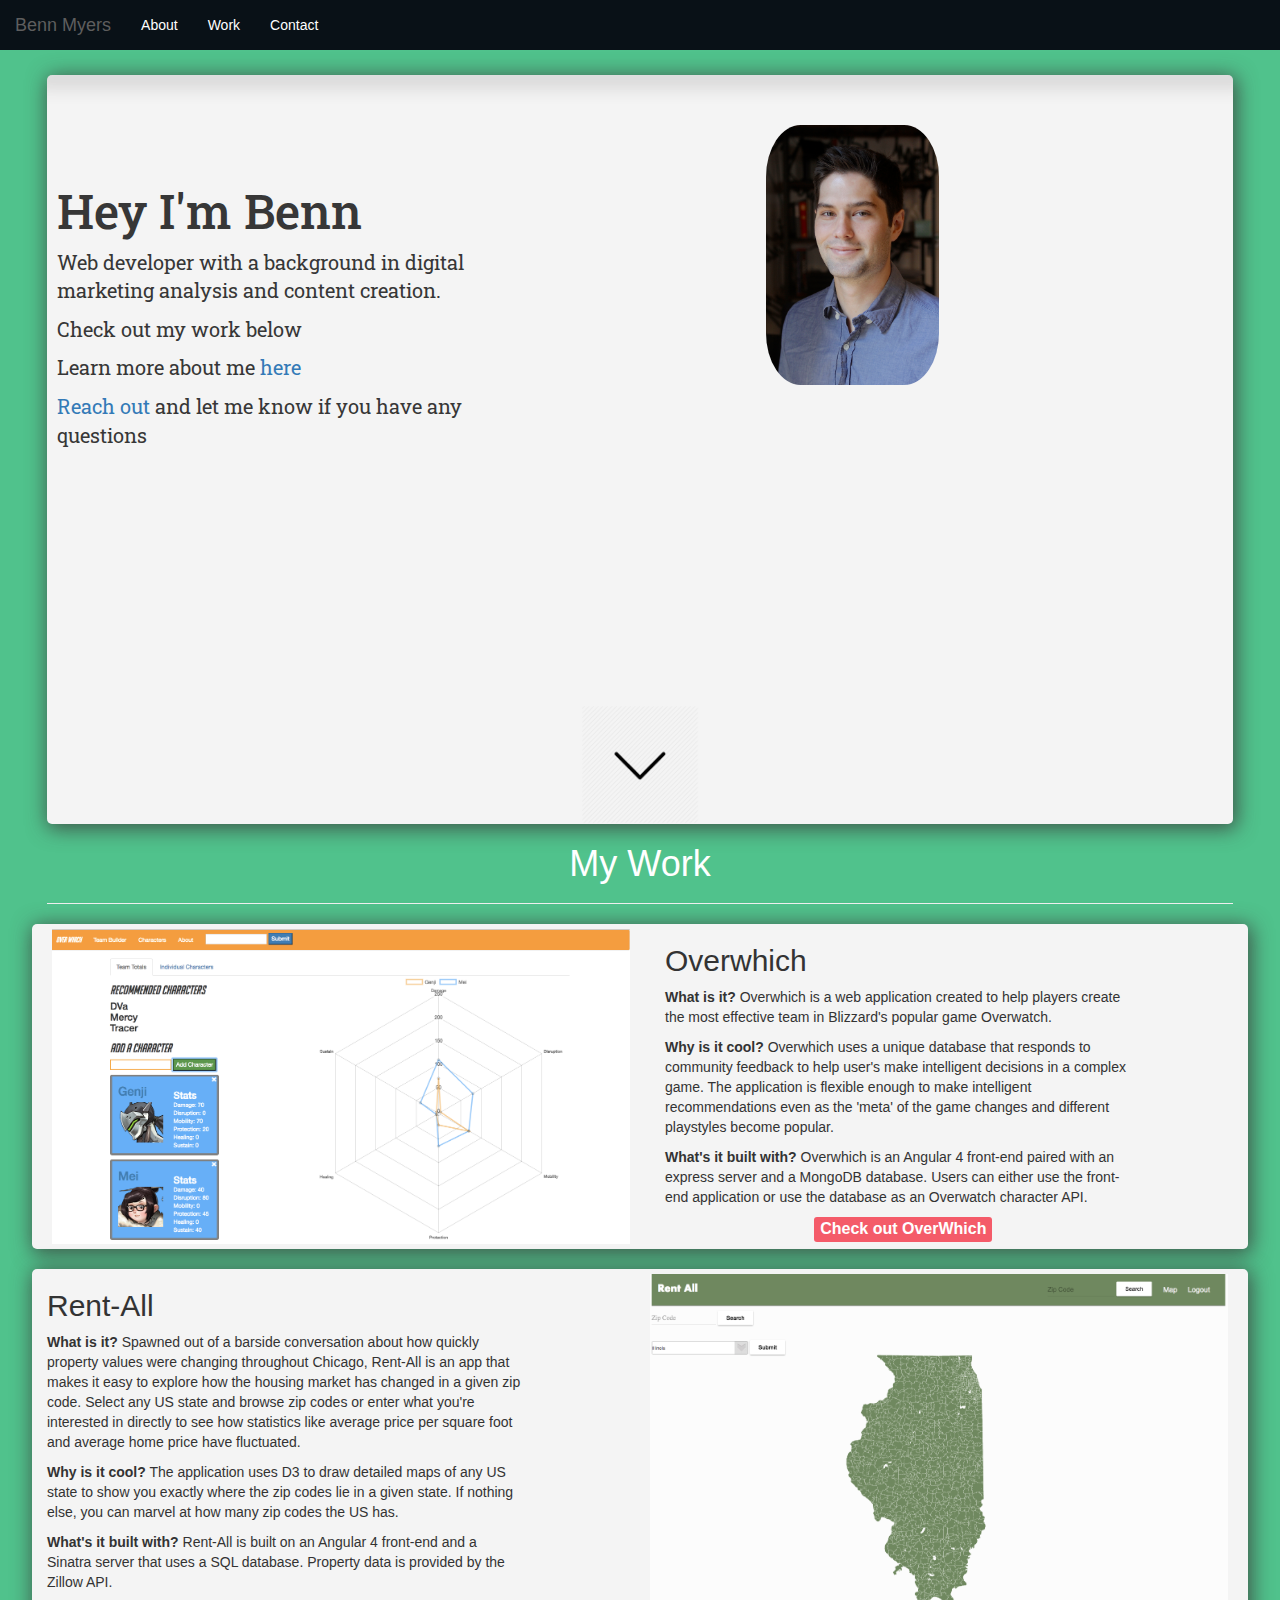
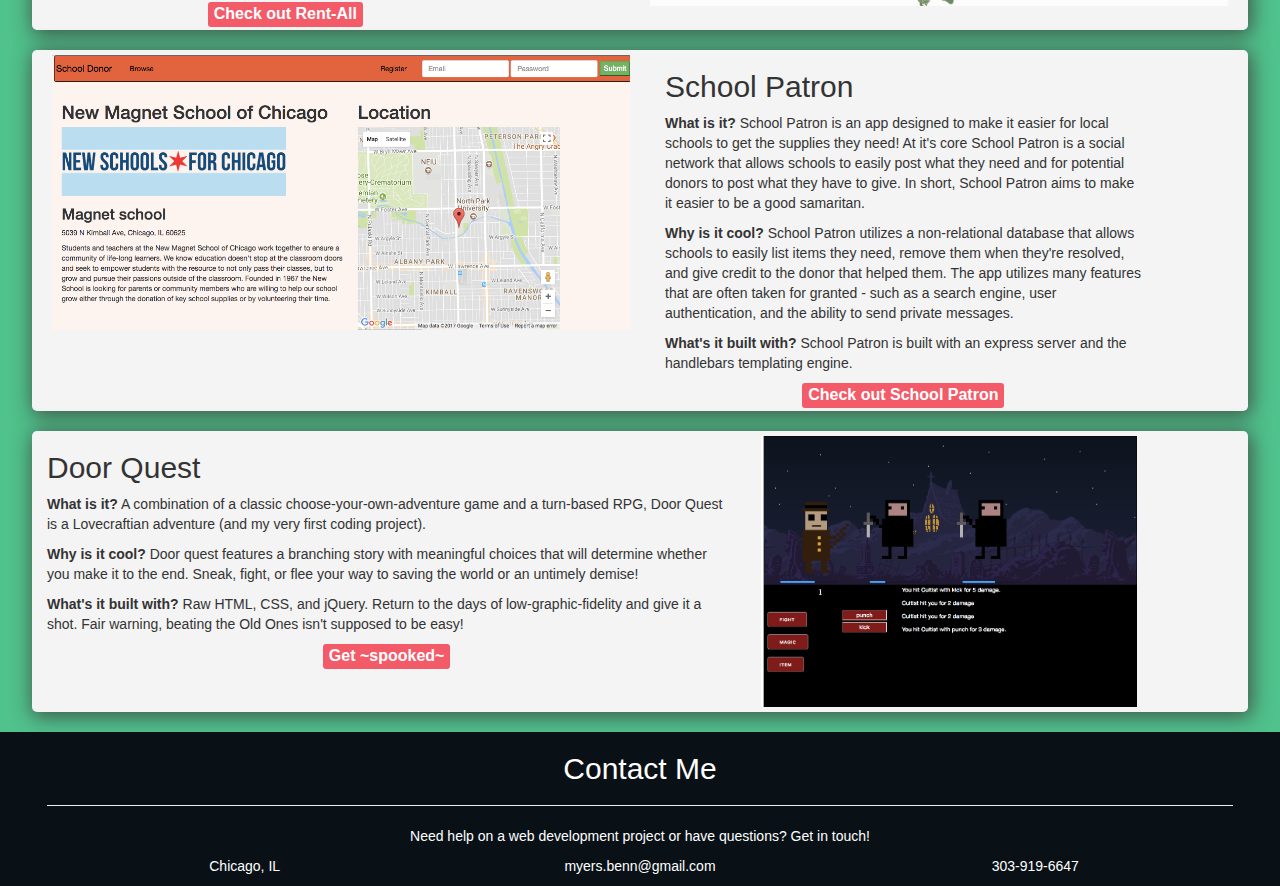
<file: index.html>
<!DOCTYPE html>
<html>
<head>
	<meta name="viewport" content="width=device-width, initial-scale=1.0" />
	<title></title>
	<link rel="stylesheet" type="text/css" href="https://maxcdn.bootstrapcdn.com/bootstrap/3.3.7/css/bootstrap.min.css">
	<link rel="stylesheet" type="text/css" href="./styles/style.css">

	<script src="https://code.jquery.com/jquery-3.2.1.min.js" integrity="sha256-hwg4gsxgFZhOsEEamdOYGBf13FyQuiTwlAQgxVSNgt4=" crossorigin="anonymous"></script>
 	 <script src='./js/jquery.lazylinepainter-1.7.0.min.js'></script>

 	 <script type="text/javascript" src='https://maxcdn.bootstrapcdn.com/bootstrap/3.3.7/js/bootstrap.min.js'></script>

 	 <link href="https://fonts.googleapis.com/css?family=Anton" rel="stylesheet">

 	 <link href="https://fonts.googleapis.com/css?family=Roboto+Slab" rel="stylesheet">

 	 <link rel="stylesheet" type="text/css" href="https://cdnjs.cloudflare.com/ajax/libs/animate.css/3.5.2/animate.min.css">

</head>
<body>

<nav class="navbar navbar-fixed-top navbar-default">
  <div class="container-fluid">
    <div class="navbar-header">
      <button type="button" class="navbar-toggle collapsed" data-toggle="collapse" data-target="#bs-example-navbar-collapse-1" aria-expanded="false">
        <span class="sr-only">Toggle navigation</span>
        <span class="icon-bar"></span>
        <span class="icon-bar"></span>
        <span class="icon-bar"></span>
      </button>
      <a class="navbar-brand" href="./">Benn Myers</a>
    </div>


    <div class="collapse navbar-collapse" id="bs-example-navbar-collapse-1">
      <ul class="nav navbar-nav">
        <li class='nav-item'><a href="./about" routerLinkActive="active">About</a></li>
        <li class='nav-item'><a href='#overwhich'>Work</a></li>
        <li class='nav-item'><a href='#footer'>Contact</a></li>
      </ul>

    </div>
  </div>
</nav>

<div class='container'>

	<div class='introduction-overlay shadow'>
		<div class='row top-row'>
		<div id='introduction-overlay' class='shadow animated slideInLeft'>
			<div id='introduction' class='col-xs-12 col-sm-12 col-md-5 col-lg-5'>
				<h1 class='greeting'>Hey I'm Benn</h1>
				<div>
					<p class='intro-blurb'>Web developer with a background in digital marketing analysis and content creation.</p>
					<p class='intro-blurb'>Check out my work below</p>
					<p class='intro-blurb'>Learn more about me <a href="/about">here</a></p>
					<p class='intro-blurb'><a href='#footer'>Reach out</a> and let me know if you have any questions</p>
				</div>
			</div>
		</div>
			<div class='col-xs-12 col-sm-12 col-md-6 col-lg-6  image-overlay'>
					<div class='lazySVG animated' id='lightbulb'>
					</div>
					<div class='lazySVG' id='gear'>
					</div>
					<div class='lazySVG' id='smartphone'>
					</div>
					<img id='top-image' src='./images/GA_photo.JPG'/>
			</div>
		</div>

		<div class='row'>
			<div class='col-md-12 col-sm-12 col-xs-12'>
			<a href='#overwhich'><img class='nav-arrow' src='./images/down-arrow.png'/></a>
			<a class='anchor-destination' name='overwhich'></a>
			</div>
		</div>
	</div>


	<div class='row'>
		<div class='col-lg-12 offset-2 text-center'>
			<h2 class='section-header'>My Work</h2>
			<hr class='primary'>
		</div>
	</div>

	<div class='row project-left shadow'>
		<div class='col-sm-6 projectImage d-flex flex-column'>
			<img src='./images/over-which.png'/>
		</div>

		<div class='col-sm-5 projectDescription'>
			<h2>Overwhich</h2>
			<p><strong>What is it?</strong> Overwhich is a web application created to help players create the most effective team in Blizzard's popular game Overwatch.</p>
			<p><strong>Why is it cool?</strong> Overwhich uses a unique database that responds to community feedback to help user's make intelligent decisions in a complex game. The application is flexible enough to make intelligent recommendations even as the 'meta' of the game changes and different playstyles become popular.</p>
			<p><strong>What's it built with?</strong> Overwhich is an Angular 4 front-end paired with an express server and a MongoDB database. Users can either use the front-end application or use the database as an Overwatch character API.</p>
			<a href='https://overwhich.herokuapp.com/team-analyzer'><button class='projectButton'>Check out OverWhich</button></a>
		</div>
	</div>


	<div class='row'>
		<br />
		<a name='rent-all'></a>
	</div>



	<div class='row project-right shadow'>

		<div class='col-sm-5 projectDescription'>
			<h2>Rent-All</h2>
			<p><strong>What is it?</strong> Spawned out of a barside conversation about how quickly property values were changing throughout Chicago, Rent-All is an app that makes it easy to explore how the housing market has changed in a given zip code. Select any US state and browse zip codes or enter what you're interested in directly to see how statistics like average price per square foot and average home price have fluctuated.</p>
			<p><strong>Why is it cool?</strong> The application uses D3 to draw detailed maps of any US state to show you exactly where the zip codes lie in a given state. If nothing else, you can marvel at how many zip codes the US has.</p>
			<p><strong>What's it built with?</strong> Rent-All is built on an Angular 4 front-end and a Sinatra server that uses a SQL database. Property data is provided by the Zillow API.</p>

			<a href='http://rentall.herokuapp.com/map'><button class='projectButton'>Check out Rent-All</button></a>
		</div>

		<div class='col-sm-6 projectImage float-right d-flex flex-column'>
			<img  src='./images/rent-all.png'/>
		</div>
	</div>

	<div class='clear-floats'>
	</div>

	<div class='row'>
		<br />
		<a name='rent-all'></a>
	</div>

	<div class='row project-left shadow'>
		<div class='col-sm-6 projectImage'>
			<img src='./images/school-app.png'/>
		</div>

		<div class='col-sm-5 projectDescription'>
			<h2>School Patron</h2>
			<p><strong>What is it?</strong> School Patron is an app designed to make it easier for local schools to get the supplies they need! At it's core School Patron is a social network that allows schools to easily post what they need and for potential donors to post what they have to give. In short, School Patron aims to make it easier to be a good samaritan.</p>

			<p><strong>Why is it cool?</strong> School Patron utilizes a non-relational database that allows schools to easily list items they need, remove them when they're resolved, and give credit to the donor that helped them. The app utilizes many features that are often taken for granted - such as a search engine, user authentication, and the ability to send private messages.</p>

			<p><strong>What's it built with?</strong> School Patron is built with an express server and the handlebars templating engine.</p>

			<a href='https://school-app-wdi8.herokuapp.com/item/browser'><button class='projectButton'>Check out School Patron</button></a>
		</div>
	</div>

	<div class='row'>
		<br />
		<a name='rent-all'></a>
	</div>

	<div class='row project-right shadow'>

		<div class='col-sm-7 projectDescription'>
			<h2>Door Quest</h2>
			<p><strong>What is it?</strong> A combination of a classic choose-your-own-adventure game and a turn-based RPG, Door Quest is a Lovecraftian adventure (and my very first coding project).</p>

			<p><strong>Why is it cool?</strong> Door quest features a branching story with meaningful choices that will determine whether you make it to the end. Sneak, fight, or flee your way to saving the world or an untimely demise!</p>

			<p><strong>What's it built with?</strong> Raw HTML, CSS, and jQuery. Return to the days of low-graphic-fidelity and give it a shot. Fair warning, beating the Old Ones isn't supposed to be easy!</p>
		
			<a href='https://acecat.github.io/doorQuest/'><button class='projectButton'>Get ~spooked~</button></a>
		</div>

		<div class='col-sm-4 projectImage d-flex flex-column'>
			<img src='./images/lovecraft.png'/>
		</div>
	</div>

		<div class='row'>
			<br />
			<a name='rent-all'></a>
		</div>
</div>

<div id='footer'>
	<div class='container'>
		<div class='col-lg8 text-center'>
			<h2>Contact Me</h2>
			<hr class='primary'>
				<p>Need help on a web development project or have questions? Get in touch!</p>
		</div>
		<div class='col-lg-4 text-center'>
			<p>Chicago, IL</p>
		</div>
		<div class='col-lg-4 text-center'>
			<p><a>myers.benn@gmail.com</a></p>
		</div>
		<div class='col-lg-4 text-center'>
			<p><a>303-919-6647</a></p>
		</div>
		<div>
</div>


	<script type="text/javascript" src='./js/main.js'></script>
</body>
</html>
</file>
<file: styles/style.css>
body {
	padding-top: 25px;
	background-color: rgb(80,194,140);
}

img {
	max-width: 100%;
}

a.anchor-destination{
	display: block; 
	position: relative; 
	top: -50px; 
	visibility: hidden;
}

.float-right {
	float: right;
}

.clear-floats {
	float: none;
}

.container {
	width: 95%;
}

.top-row{
	height: 70vh;
}

#introduction{
	height: 45vh;
	margin-top: 10vh;
	color: #373737;
	margin-left: 10px;
}

.introduction-overlay{
	background-color: #f4f4f4;
	margin-top: 50px;
	height: 65%;
	border-radius: 5px;
	overflow: hidden;
}

.greeting {
	font-size: 48px;
	color: #373737;
	font-family: 'Roboto Slab', serif;

}

.intro-blurb {
	font-size: 20px;
	font-family: 'Roboto Slab', serif;

}

.shadow {
   -moz-box-shadow: 2px 3px 20px 2px rgba(57, 54, 54, 0.75);
   -webkit-box-shadow: 2px 3px 20px 2px rgba(57, 54, 54, 0.75);
   box-shadow: 2px 3px 20px 2px rgba(57, 54, 54, 0.75);
}

.image-overlay{
	position: relative;
}

.lazySVG{
	width: 150px;
}

#lightbulb {
	padding-top: 50px;
	margin: 0 auto;
}

@keyframes spin {
  100% {transform: rotate(1turn); }
}

#gear {
	padding-top: 20px;
	margin-left: 70%;
	position: absolute;
	animation: spin 10s linear infinite;
	animation-play-state: paused;
}

#gear:hover{
	animation-play-state: running;
}

#smartphone{
	padding-top: 20px;
	position: absolute;
	margin-left: 10%;
}

@media (max-width: 750px){
	#smartphone{
		display: none;
	}
	#lightbulb{
		display: none;
	}
	#gear{
		display: none;
	}
}

#top-image {
	background-color: #C0B283;
	border-radius: 20%;
	width: 30%;
	overflow: hidden;
	margin: 0 auto;
	display: block;
}

.nav-arrow {
	width: 10%;
	margin: 0 auto;
	display: block;
}

.nav-arrow:hover{

}

.section-header {
	color: white;
	font-size: 36px;
}



.project-left {
	background-color: #F4F4F4;
	border-style: none;
	border-color: grey;
	border-width: 3px;
	border-radius: 5px;
	display: block;
	height: 50%;
}

.project-right {
	background-color: #F4F4F4;
	border-style: none;
	border-color: grey;
	border-width: 3px;
	border-radius: 5px;
	display: block;
	height: 50%;

}

.projectImage {
	margin: 5px;
}


.projectButton {
	margin: 3px auto;
	display: block;
	border-radius: 3px;
	background-color: #F45B69;
	color: white;
	font-weight: bold;
	font-size: 16px;
	border-style: none;
}

img {
	width: 100%;
	animation: 
}

.timeline {
	margin-top: 50px;
}

time {
	font-weight: bold;
	font-size: 18px;
}

.timeline a{
	color: white;
}

.timeline div{
 	transition: all .2s ease-in-out; 
 }

.timeline div:hover { 
	transform: scale(1.1); 
}

.timeline ul li {
  list-style-type: none;
  position: relative;
  width: 6px;
  margin: 0 auto;
  padding-top: 50px;
  background: #fff;
}
 
.timeline ul li::after {
  content: '';
  position: absolute;
  left: 50%;
  bottom: 0;
  transform: translateX(-50%);
  width: 30px;
  height: 30px;
  border-radius: 50%;
  background: inherit;
}

.timeline ul li div {
  position: relative;
  bottom: 0;
  width: 400px;
  padding: 15px;
  background: #F45B69;
  color: white;
}

 
.timeline ul li div::before {
  content: '';
  position: absolute;
  bottom: 7px;
  width: 0;
  height: 0;
  border-style: solid;
}

.timeline img{
	max-height:600px;
}

.timeline ul li:nth-child(odd) div {
  left: 45px;
}
 
.timeline ul li:nth-child(odd) div::before {
  left: -15px;
  border-width: 8px 16px 8px 0;
  border-color: transparent #F45B69 transparent transparent;
}

.timeline ul li:nth-child(even) div {
  left: -439px;
}
 
.timeline ul li:nth-child(even) div::before {
  right: -15px;
  border-width: 8px 0 8px 16px;
  border-color: transparent transparent transparent #F45B69;
}


.navbar-fixed-top{
	background-color: rgb(9,17,23);
	border: none;
	color: white;
}

.navbar .navbar-brand {
	color: white;
}

.navbar-fixed-top li a{
	color: white;
}

.navbar-default .navbar-nav>li>a {	
	color: white;
}

.navbar-fixed-top.scrolled {
  transition: background-color 200ms linear;
  border-bottom: solid grey 2px;
}


#footer {
	background-color: rgb(9,17,23);
	color: white;
}

#footer a{
	color: white;
}

#about-blurb {
	margin-left: 20px;
	padding: 0 5px 0 5px;
	font-size: 18px;
}

ul {
	list-style: none;
}

.triangle-bullet:before {   
    content: "";  
    border-color: transparent black;  
    border-style: solid;  
    border-width: 0.35em 0 0.35em 0.45em;  
    display: block;  
    height: 0;  
    width: 0;  
    left: -1em;  
    top: 0.9em;  
    position: relative;
} 

.rotated:before{
	transform: rotate(90deg);
}
</file>
